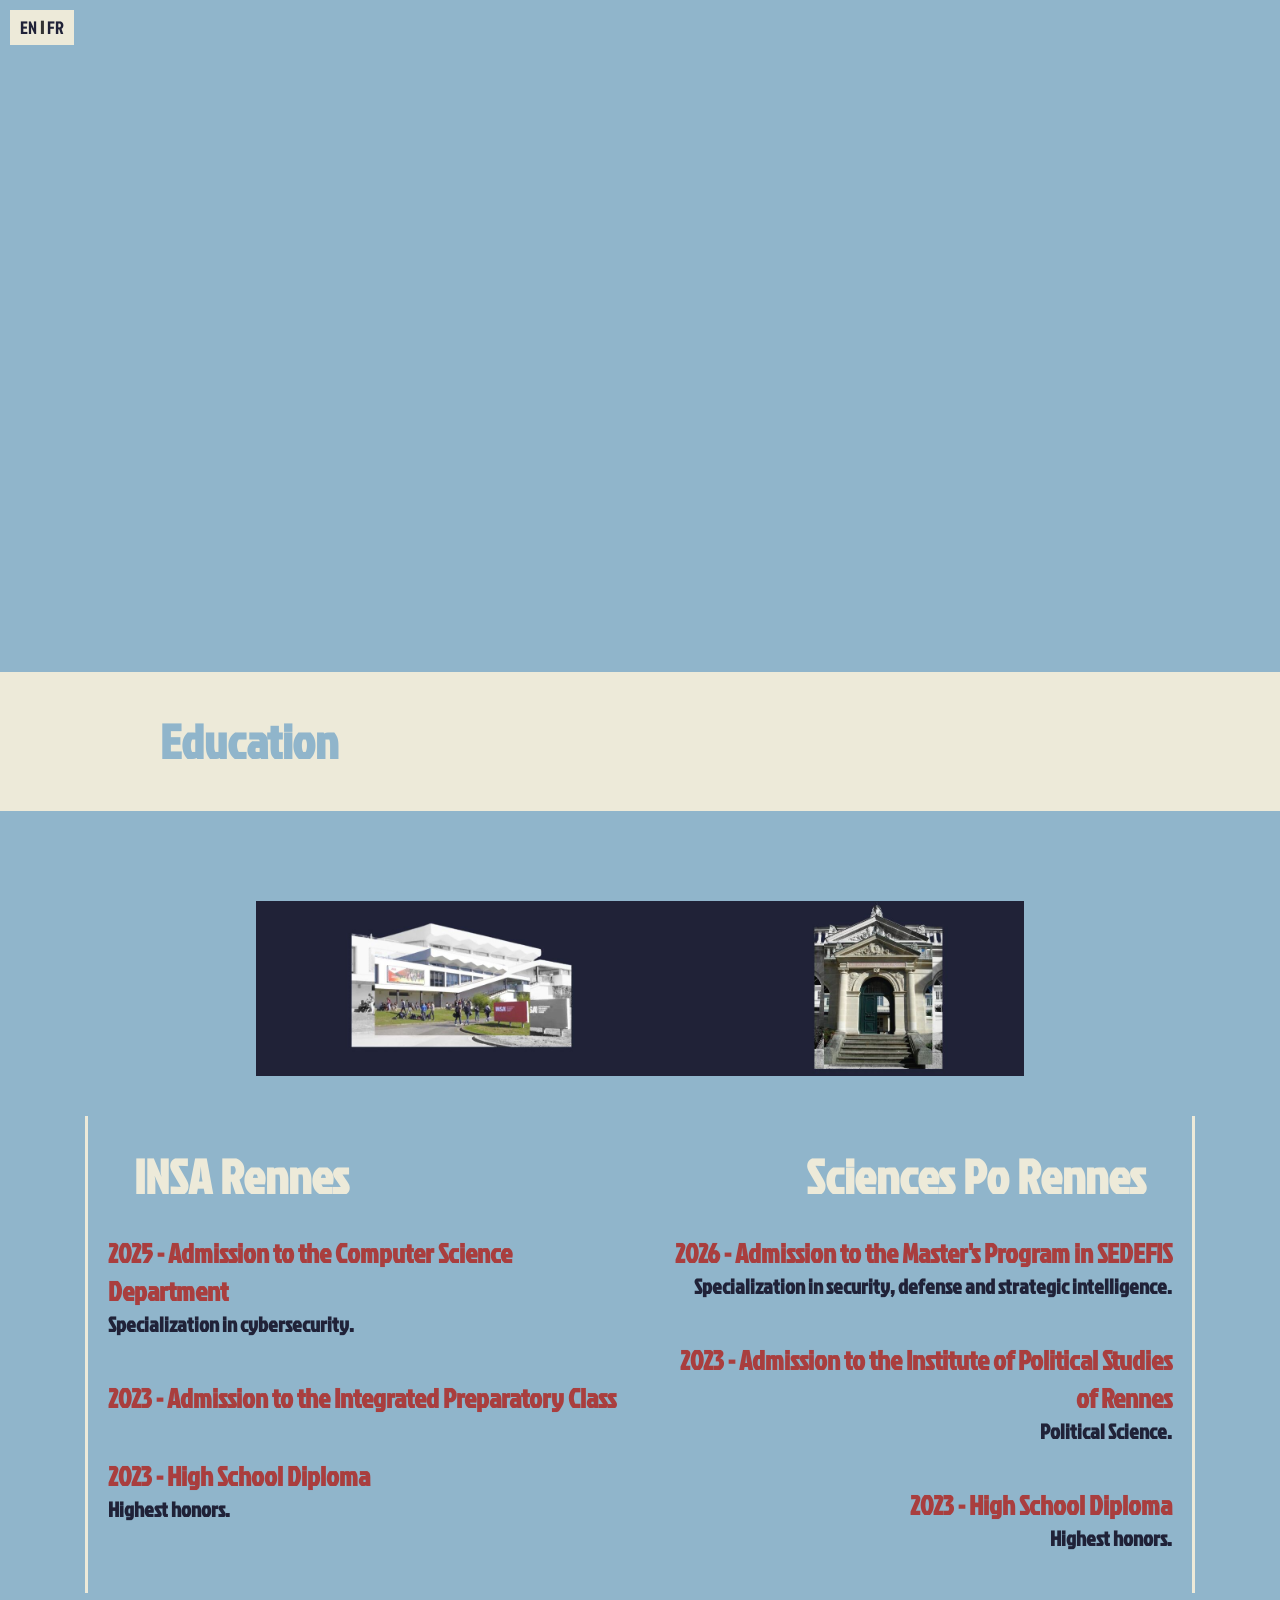
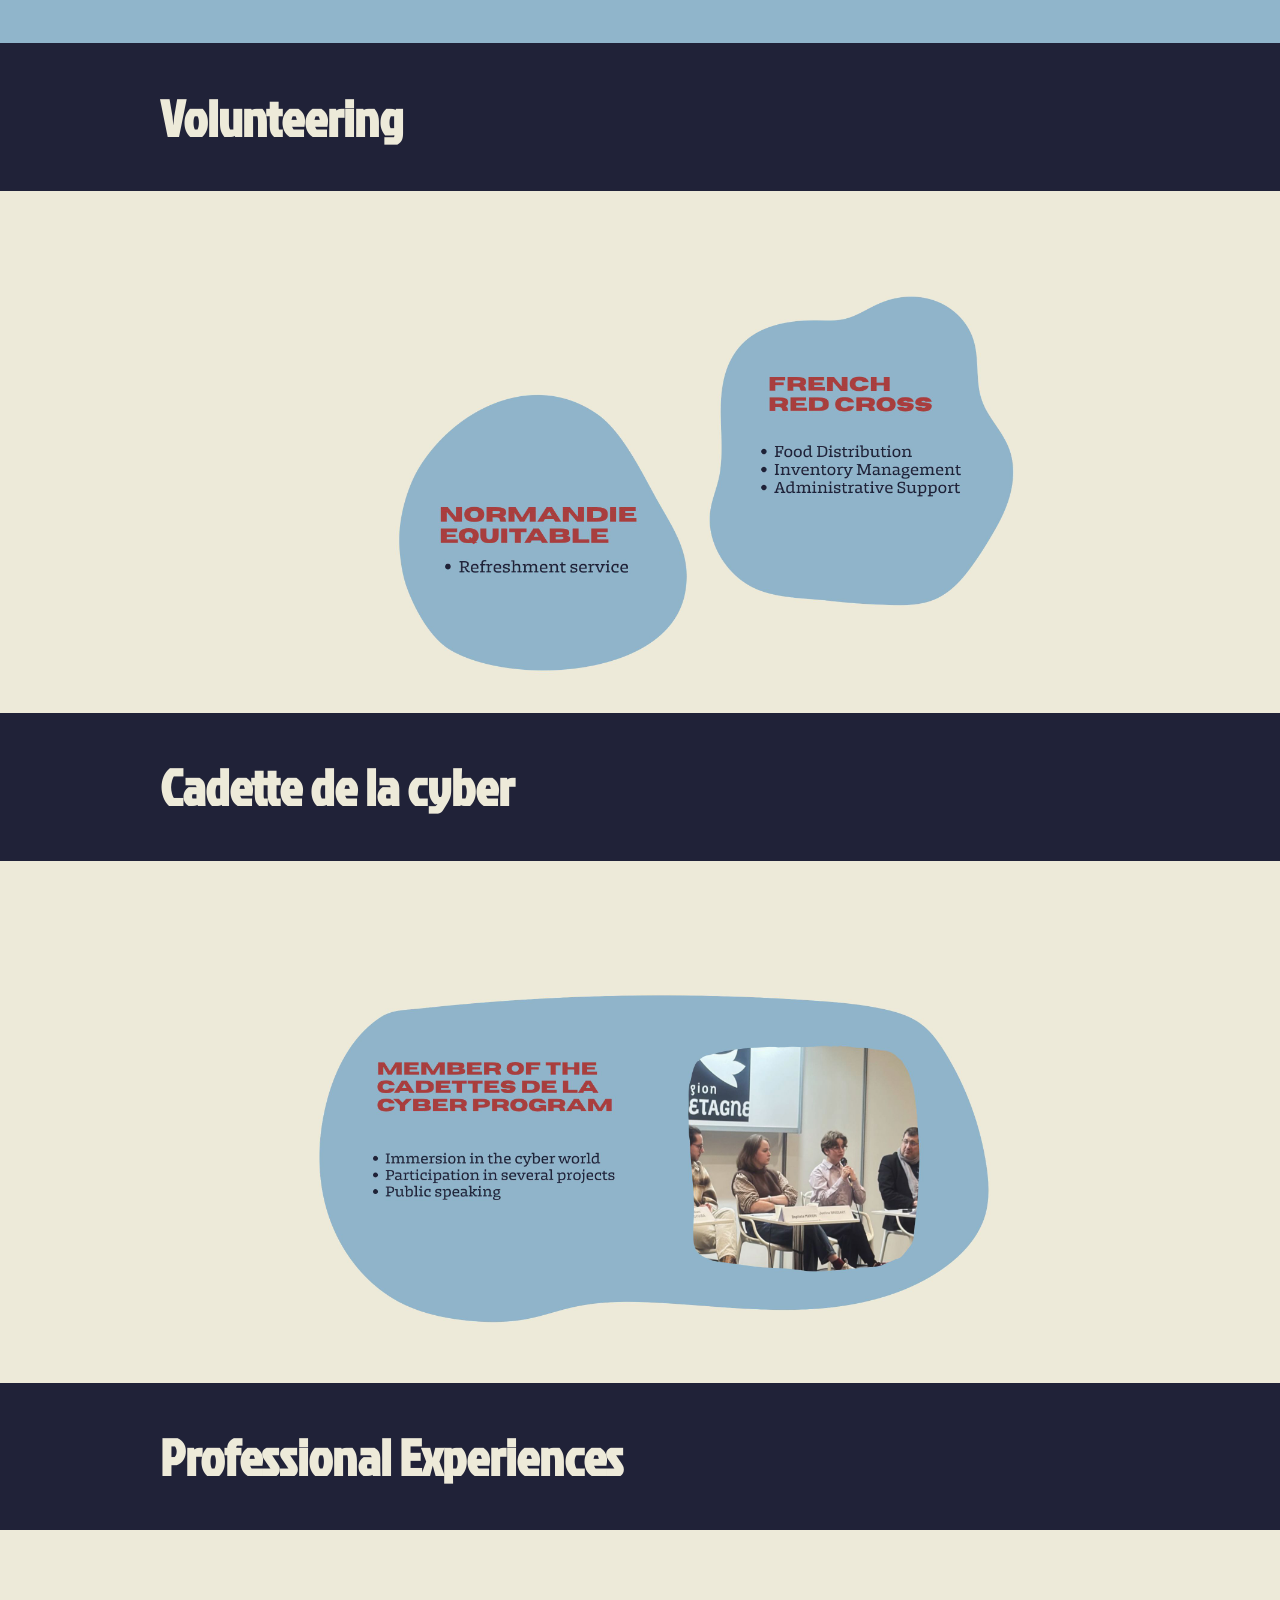
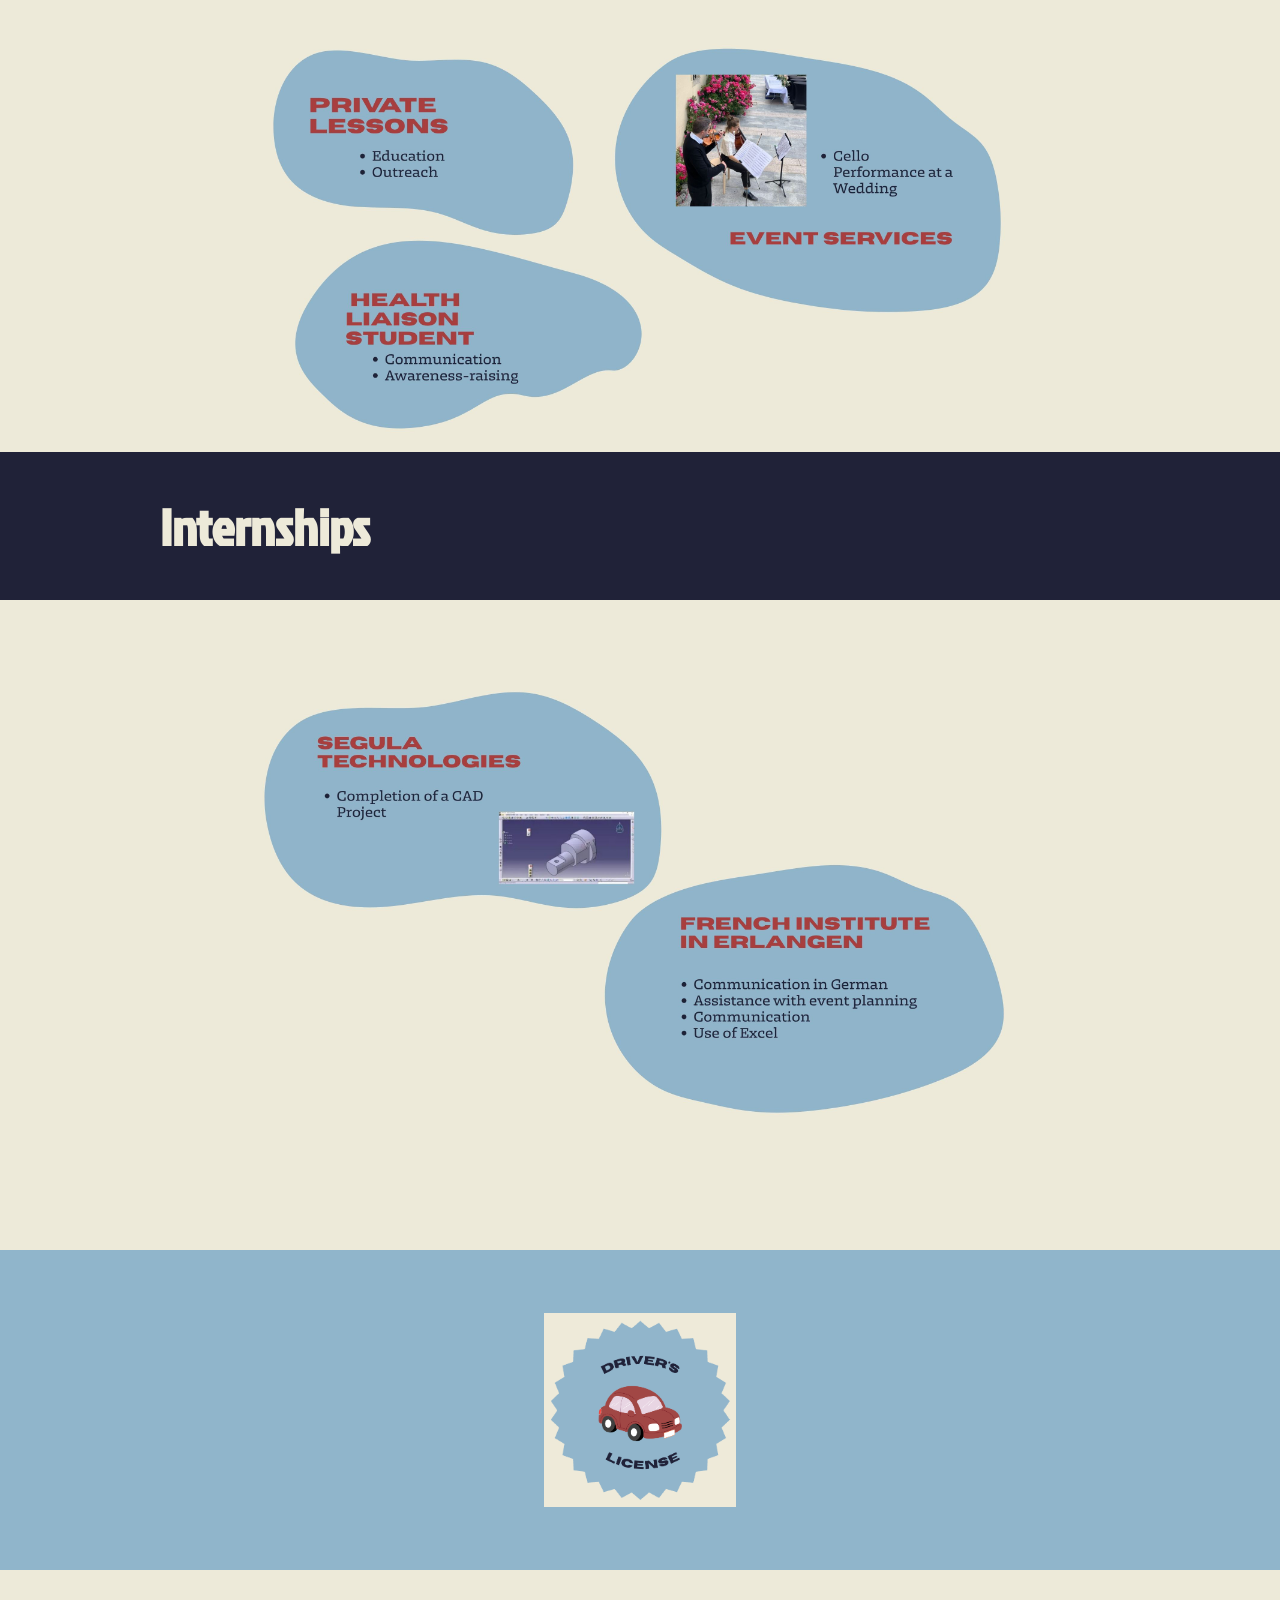
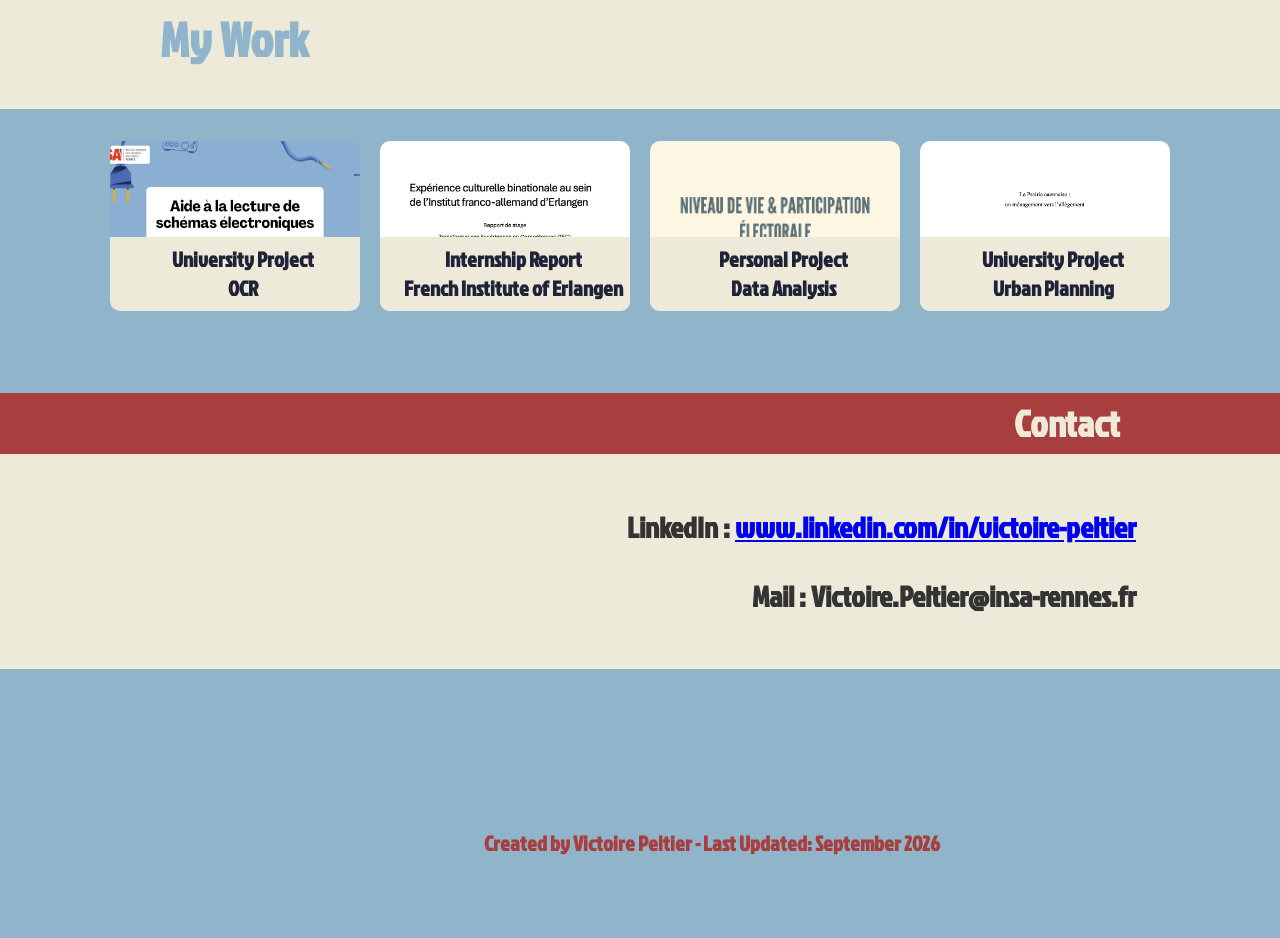
<file: public/index.html>
<!DOCTYPE html>
<html lang="en">
<head>
    <meta charset="UTF-8">
    <meta name="viewport" content="width=device-width, initial-scale=1.0">
    <title>Victoire Peltier</title>
    <link rel="stylesheet" href="style.css">

<link rel="preconnect" href="https://fonts.googleapis.com">
<link rel="preconnect" href="https://fonts.gstatic.com" crossorigin>
<link href="https://fonts.googleapis.com/css2?family=Abril+Fatface&family=Boldonse&family=DM+Serif+Text:ital@0;1&family=Jockey+One&family=Zilla+Slab:ital,wght@0,400;0,500;0,600;0,700;1,400;1,500;1,600;1,700&display=swap" rel="stylesheet">

</head>

<body>

    <div class="lang-switch">
    <a href="index.html">EN</a> |
    <a href="fr.html">FR</a>
    </div>

    <video autoplay loop muted playsinline class="header-video">
        <source src="presentation_en.mp4" type="video/mp4">
    </video>

    <div class="titre-formation">
        <h4>Education</h4>
    </div>

    <img src="formation.jpg" alt="image parcours" class="formation-image">

    <!-- Section Parcours -->
    <section class="parcours">

        <div class="frises-container">

            <!-- Frise gauche : INSA -->
            <div class="frise frise-gauche">

                <div class="titre-frise">
                    <h3>INSA Rennes</h3>
                </div>

                <div class="etape">
                    <h3>2025 - Admission to the Computer Science Department</h3>
                    <p>Specialization in cybersecurity.</p>
                </div>

                <div class="etape">
                    <h3>2023 - Admission to the Integrated Preparatory Class</h3>
                </div>

                <div class="etape">
                    <h3>2023 - High School Diploma</h3>
                    <p>Highest honors.</p>
                </div>
            </div>

            <!-- Frise droite -->
            <div class="frise frise-droite">


                 <div class="titre-frise">
                    <h3>Sciences Po Rennes</h3>
                </div>

                <div class="etape">
                    <h3>2026 - Admission to the Master's Program in SEDEFIS</h3>
                    <p>Specialization in security, defense and strategic intelligence.</p>
                </div>

                <div class="etape">
                    <h3>2023 - Admission to the Institute of Political Studies of Rennes</h3>
                    <p>Political Science.</p>
                </div>

                <div class="etape">
                    <h3>2023 - High School Diploma</h3>
                    <p>Highest honors.</p>
                </div>

            </div>

        </div>
    </section>

    <div  class="espace"></div> 

    <section class="blocs-canva"> 

        <div class="titre-canva">
            <h4>Volunteering</h4>
        </div>

        <img src="asso_en.jpg" alt="image asso" class="formation-image">

        <div class="titre-canva">
            <h4>Cadette de la cyber</h4>
        </div>

        <img src="cadette_en.jpg" alt="image cadette" class="formation-image">
    
        <div class="titre-canva">
            <h4>Professional Experiences</h4>
        </div>

         <img src="pro_en.jpg" alt="Internships" class="formation-image">

         <div class="titre-canva">
        <h4>Internships</h4>
        </div>

        <img src="stages_en.jpg" alt="Internships" class="formation-image">

    </section>
    
    <img src="permisB_en.png" alt="permis B" class="permis-image">

    <div class="titre-formation">
        <h4> My Work </h4>
    </div>


    <div class="galerie">

        <a href="https://github.com/victoirevictoire/etudes-pratiques" class="item">
            <div class="card">
                <img src="EP.jpg" alt="Projet 1">
                <div class="overlay">University Project<br>OCR</div>
            </div>
        </a>
        
        <a href="rapport_dFi.pdf" class="item">
            <div class="card">
                <img src="image_dFi.png" alt="Projet 2">
                <div class="overlay">Internship Report<br>French Institute of Erlangen</div>
            </div>
        </a>

        <a href="https://github.com/victoirevictoire/analyse_municipale" class="item">
            <div class="card">
                <img src="photo_municipales.png" alt="Projet 3">
                <div class="overlay">Personal Project<br>Data Analysis</div>
            </div>
        </a>

        <a href="Projet_Victoire.pdf" class="item">
            <div class="card">
                <img src="Photo_ATL.png" alt="Projet 4">
                <div class="overlay">University Project<br>Urban Planning</div>
            </div>
        </a>

    </div>

    <div  class="espace"></div>

    <div class="titre-contact">
        <h4>Contact</h4>
    </div>

    <div class="text-contact">
        <p>LinkedIn : <a href="https://www.linkedin.com/in/victoire-peltier">www.linkedin.com/in/victoire-peltier</a> </p>
        <p>Mail : Victoire.Peltier@insa-rennes.fr</p>
    </div>

    <footer class="footer">
    Created by Victoire Peltier - Last Updated: September 2026
    </footer>

    <script src="script.js"></script>

</body>
</html>
</file>
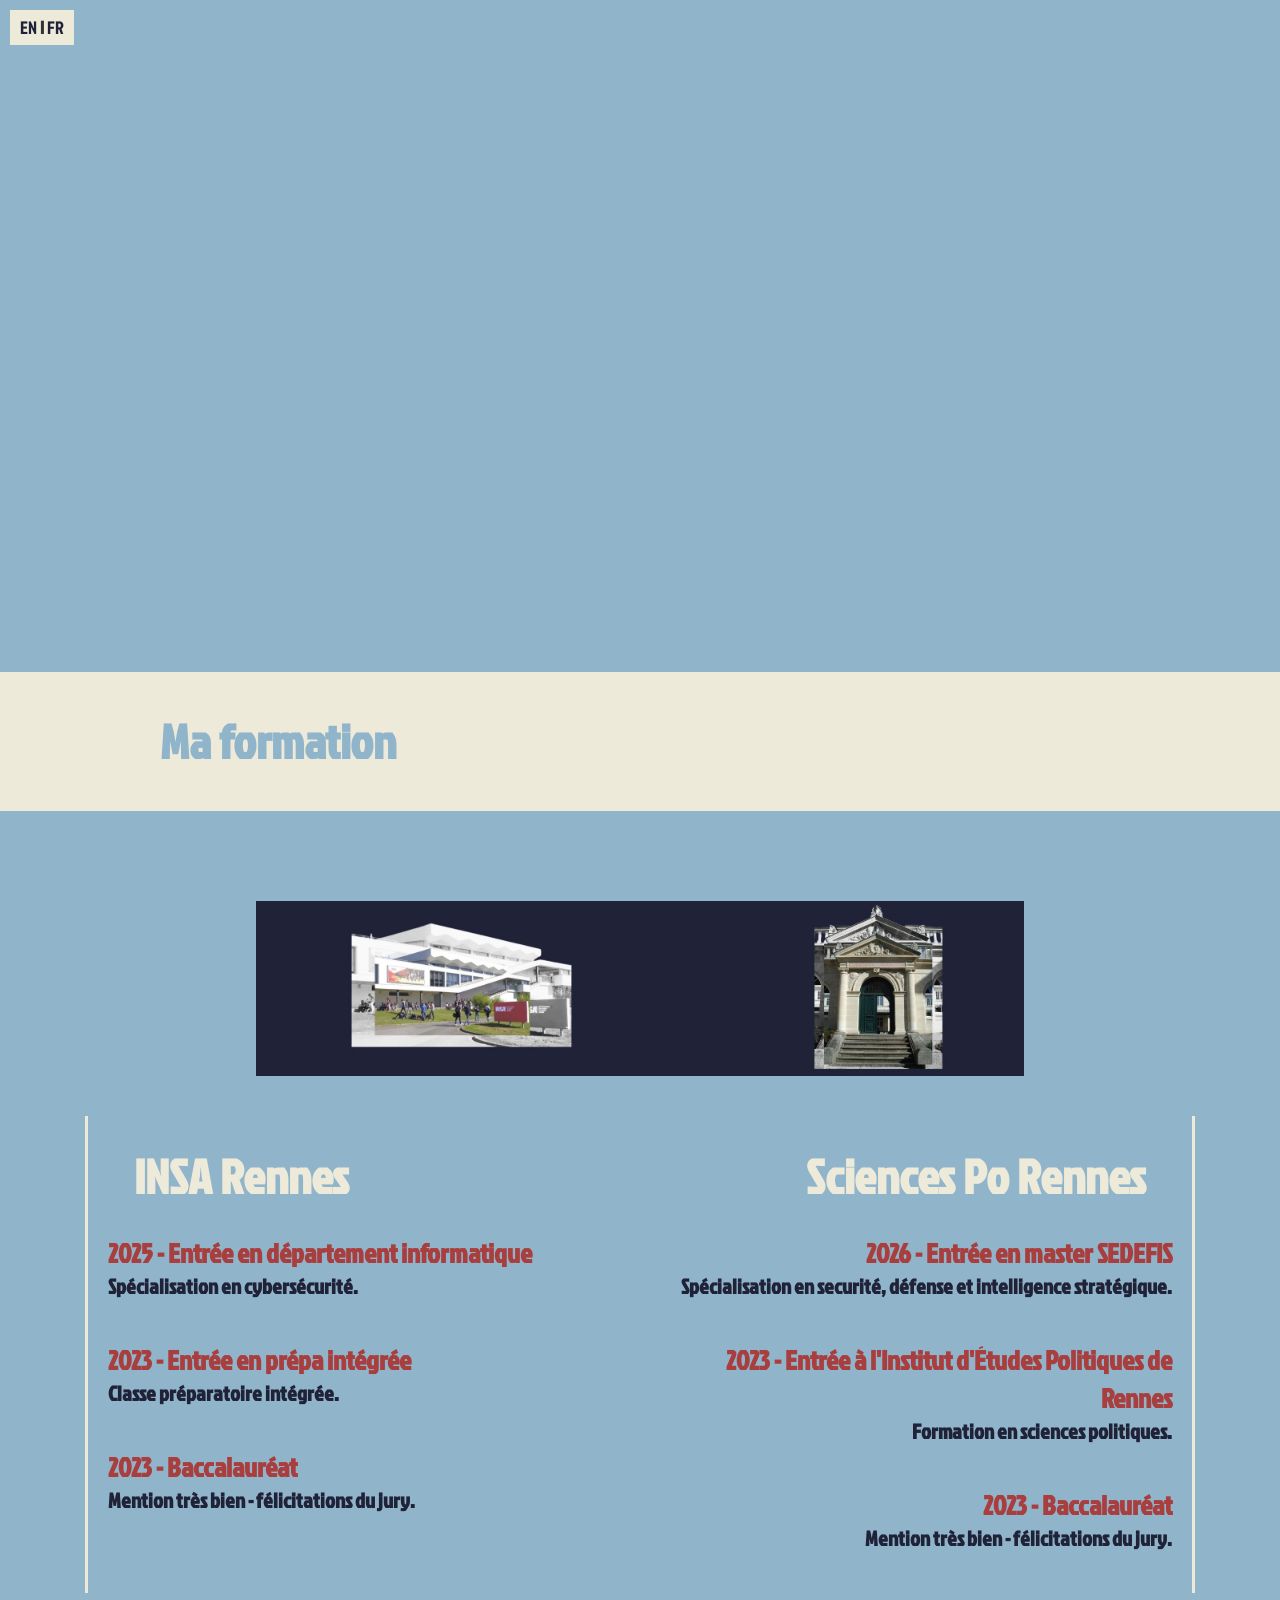
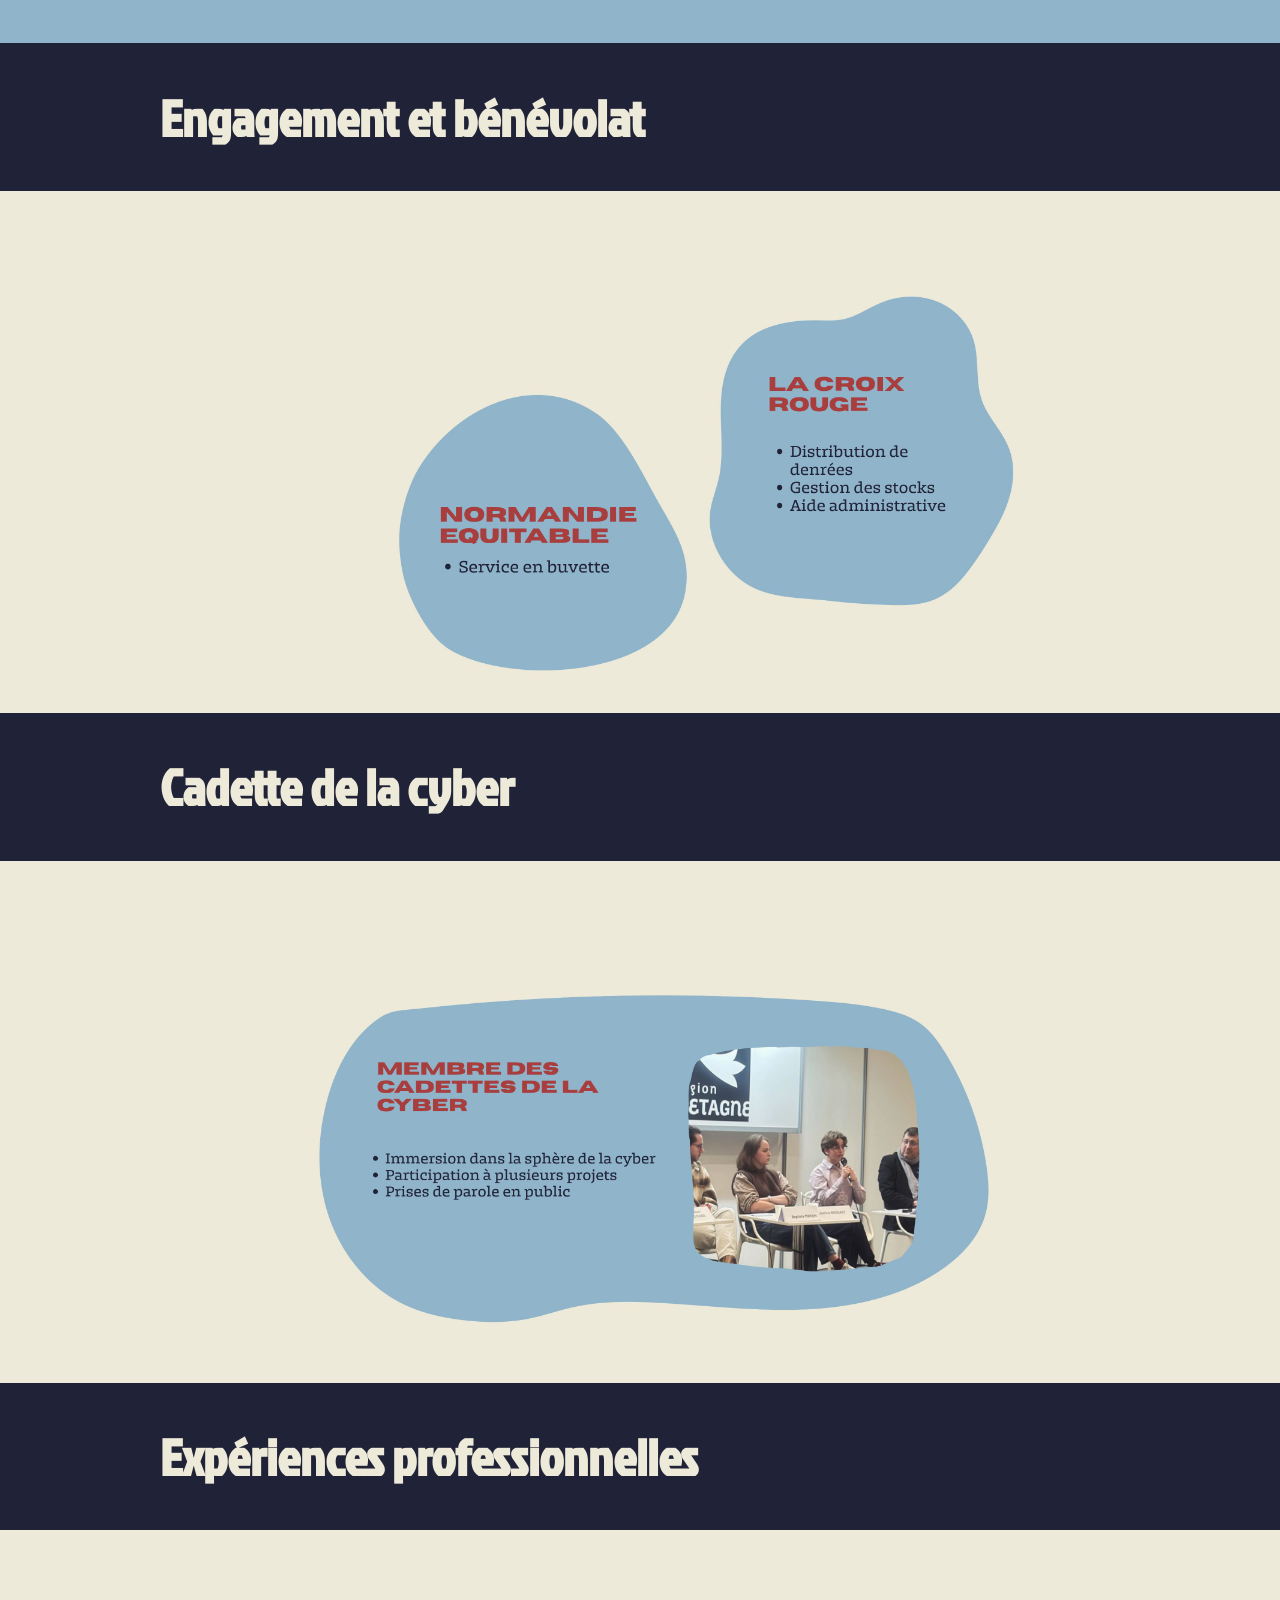
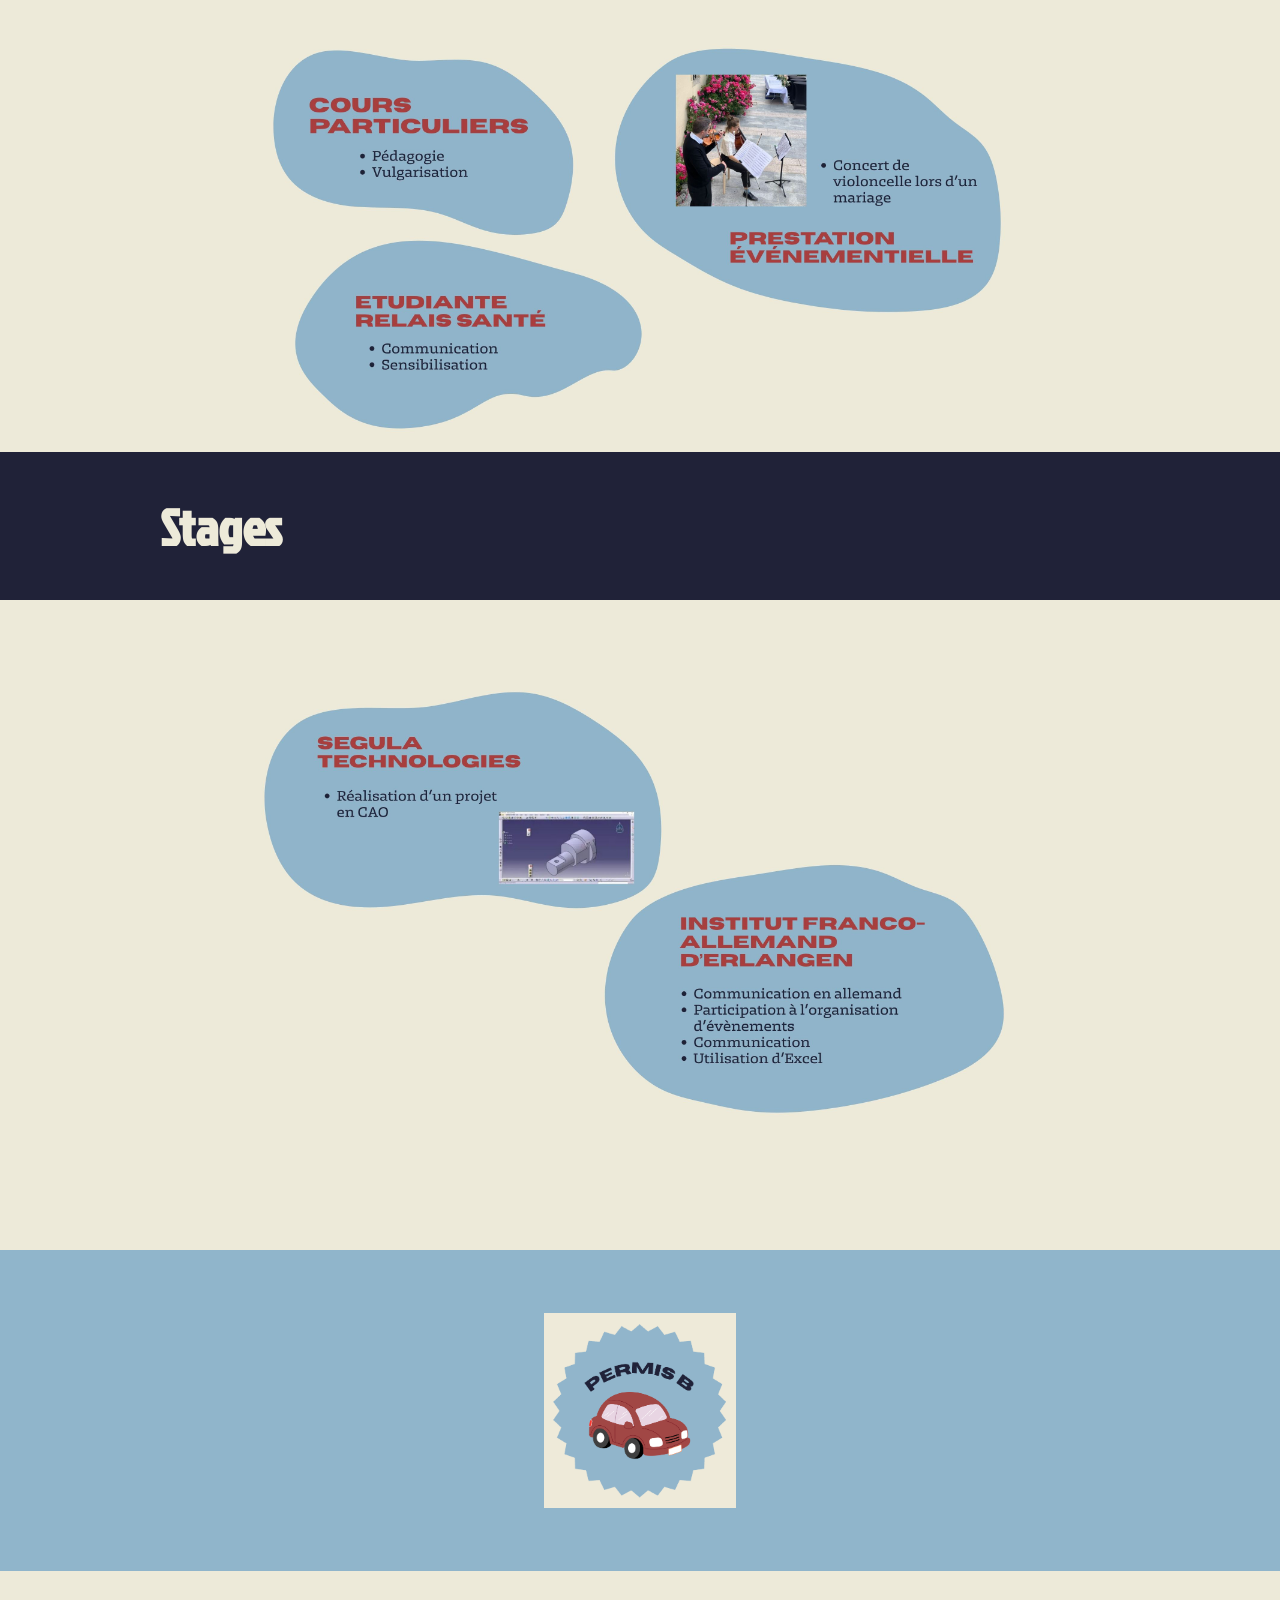
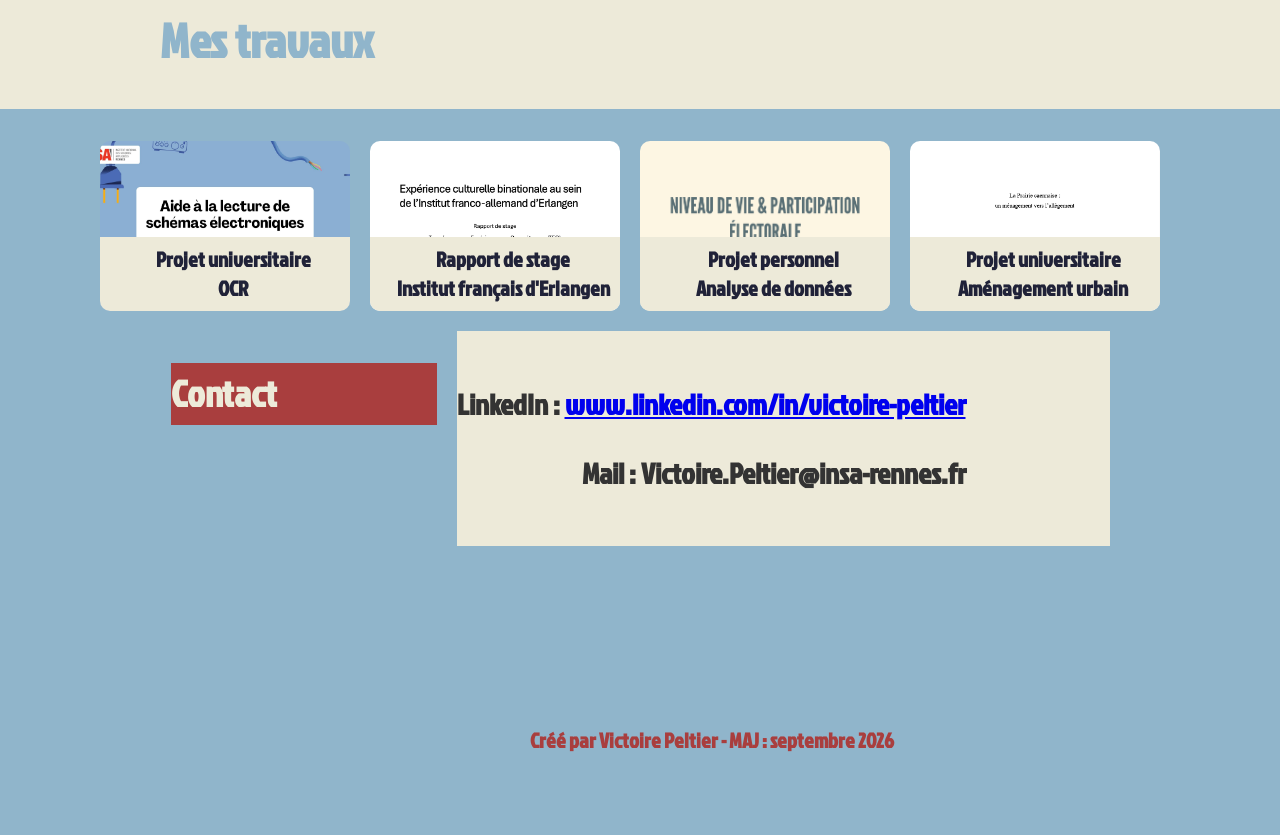
<file: public/fr.html>
<!DOCTYPE html>
<html lang="fr">
<head>
    <meta charset="UTF-8">
    <meta name="viewport" content="width=device-width, initial-scale=1.0">
    <title>Victoire Peltier</title>
    <link rel="stylesheet" href="style.css">

<link rel="preconnect" href="https://fonts.googleapis.com">
<link rel="preconnect" href="https://fonts.gstatic.com" crossorigin>
<link href="https://fonts.googleapis.com/css2?family=Abril+Fatface&family=Boldonse&family=DM+Serif+Text:ital@0;1&family=Jockey+One&family=Zilla+Slab:ital,wght@0,400;0,500;0,600;0,700;1,400;1,500;1,600;1,700&display=swap" rel="stylesheet">

</head>

<body>

    <div class="lang-switch">
    <a href="index.html">EN</a> |
    <a href="fr.html">FR</a>
    </div>

    <video autoplay loop muted playsinline class="header-video">
        <source src="presentation.mp4" type="video/mp4">
    </video>

    <div class="titre-formation">
        <h4>Ma formation</h4>
    </div>

    <img src="formation.jpg" alt="image parcours" class="formation-image">

    <!-- Section Parcours -->
    <section class="parcours">

        <div class="frises-container">

            <!-- Frise gauche : INSA -->
            <div class="frise frise-gauche">

                <div class="titre-frise">
                    <h3>INSA Rennes</h3>
                </div>

                <div class="etape">
                    <h3>2025 - Entrée en département informatique</h3>
                    <p>Spécialisation en cybersécurité.</p>
                </div>

                <div class="etape">
                    <h3>2023 - Entrée en prépa intégrée </h3>
                    <p>Classe préparatoire intégrée.</p>
                </div>

                <div class="etape">
                    <h3>2023 - Baccalauréat</h3>
                    <p>Mention très bien - félicitations du jury.</p>
                </div>
            </div>

            <!-- Frise droite -->
            <div class="frise frise-droite">


                 <div class="titre-frise">
                    <h3>Sciences Po Rennes</h3>
                </div>

                <div class="etape">
                    <h3>2026 - Entrée en master SEDEFIS</h3>
                    <p>Spécialisation en securité, défense et intelligence stratégique.</p>
                </div>

                <div class="etape">
                    <h3>2023 - Entrée à l'Institut d'Études Politiques de Rennes</h3>
                    <p>Formation en sciences politiques.</p>
                </div>

                <div class="etape">
                    <h3>2023 - Baccalauréat</h3>
                    <p>Mention très bien - félicitations du jury.</p>
                </div>

            </div>

        </div>
    </section>

    <div  class="espace"></div> 

    <section class="blocs-canva"> 

        <div class="titre-canva">
            <h4>Engagement et bénévolat</h4>
        </div>

        <img src="asso.jpg" alt="image asso" class="formation-image">

        <div class="titre-canva">
            <h4>Cadette de la cyber</h4>
        </div>

        <img src="cadette.jpg" alt="image cadette" class="formation-image">
    
        <div class="titre-canva">
            <h4>Expériences professionnelles</h4>
        </div>

        <img src="pro.jpg" alt="Expériences professionnelles" class="formation-image">

        <div class="titre-canva">
        <h4>Stages</h4>
        </div>


        <img src="stages.jpg" alt="Stages" class="formation-image">



    </section>
    

    <img src="permisB.png" alt="permis B" class="permis-image">

    <div class="titre-formation">
        <h4> Mes travaux </h4>
    </div>


    <div class="galerie">

        
        <a href="https://github.com/victoirevictoire/etudes-pratiques" class="item">
            <div class="card">
                <img src="EP.jpg" alt="Projet 1">
                <div class="overlay">Projet universitaire<br>OCR</div>
            </div>
        </a>

        <a href="rapport_dFi.pdf" class="item">
            <div class="card">
                <img src="image_dFi.png" alt="Projet 2">
                <div class="overlay">Rapport de stage<br>Institut français d'Erlangen</div>
            </div>
        </a>

        <a href="https://github.com/victoirevictoire/analyse_municipale" class="item">
            <div class="card">
                <img src="photo_municipales.png" alt="Projet 3">
                <div class="overlay">Projet personnel<br>Analyse de données</div>
            </div>
        </a>

        <a href="Projet_Victoire.pdf" class="item">
            <div class="card">
                <img src="Photo_ATL.png" alt="Projet 4">
                <div class="overlay">Projet universitaire<br>Aménagement urbain</div>
            </div>
        </a>

        

    <div  class="espace"></div>

    <div class="titre-contact">
        <h4>Contact</h4>
    </div>

    <div class="text-contact">
        <p>LinkedIn : <a href="https://www.linkedin.com/in/victoire-peltier">www.linkedin.com/in/victoire-peltier</a> </p>
        <p>Mail : Victoire.Peltier@insa-rennes.fr</p>
    </div>

    <footer class="footer">
    Créé par Victoire Peltier - MAJ : septembre 2026
    </footer>

    <script src="script.js"></script>

</body>
</html>
</file>
<file: public/style.css>
body {
    margin: 0;
    font-family: "Jockey One", sans-serif;
    font-weight: 700;
    font-size: 3.2rem;
    font-style: normal;
    background: #90b5cb;
    color: #333;
}


.lang-switch {
    position: fixed;
    top: 10px;
    left: 10px;
    font-size: 1.1rem;
    z-index: 1000;
    background: #edead9;
    padding: 5px 10px;
}

.lang-switch a {
    color: #202238;
    text-decoration: none;
    font-weight: 400;
}

.lang-switch a:hover {
    text-decoration: underline;
}



.header-video {
  width: 100%;
  height: auto;
  display: block;
  margin:0;
}


.espace {
    height: 50px;
    display: block;
}

.banniere {
    background: #a93e3e;
    color: #edead9;
    padding: 15px 75px;
    text-align: center;
    display: block;
}


.formation-image {
    width: 60%;
    height: auto;
    display: block;
    margin-top : 10vh;
    margin-left:auto;
    margin-right:auto;
    display: block;
}

.permis-image {
    width: 15%;
    margin-top: 7vh;
    margin-bottom: 7vh;
    height: auto;
    display: block;
    margin-left:auto;
    margin-right:auto;
    display: block;
}


.titre-formation {
    font-size: 3rem;
    text-align: left;
    background: #edead9;
    color: #90b5cb;
    padding-left: 10rem;
    padding-top: 0.2rem;
    padding-bottom: 0.2rem;
    margin-bottom: 2rem;
    margin-top: 2rem;
    line-height: 0.1; 
    display: block;
}

.titre-canva {
    text-align: left;
    background: #202238;
    color: #edead9;
    padding-left: 10rem;
     padding-top: 0.2rem;
    padding-bottom: 0.2rem;
    margin-bottom: 0;
    margin-top: 0;
    line-height: 0.1;
    display: block;
}

/* Section parcours */
.parcours {
    text-align: center;
    display: block;
}

.frises-container {
    display: flex;
    justify-content: center;
    gap: 40px;
    margin-top: 40px;
}

.frise {
    width: 40%;
    border-left: 3px solid #edead9;
    padding-left: 20px;
}

.frise-droite {
    border-left: none;
    border-right: 3px solid #edead9;
    padding-left: 0;
    padding-right: 20px;
    text-align: right;
}

.frise-gauche {
    text-align: left;
}

.etape {
    margin-bottom: 40px;
    display: block;
}

.titre-frise h3 {
    margin: 5%;
    font-size: 3rem;
    color: #edead9;
    display: block;
}

.etape h3 {
    margin: 0;
    font-size: 1.7rem;
    color: #a93e3e;
    display: block;
}

.etape p {
    margin: 0;
    font-size: 1.3rem;
    color: #202238;
    display: block;
}

.blocs-canva {
    background-color: #edead9;
    padding-bottom: 10%;
    display: block;
}

/* Travaux */
.travaux {
    padding: 40px 20px;
    text-align: center;
    display: block;
}

.travaux h2 {
    font-style: normal;
    text-align: right;
    background: #edead9;
    color: #90b5cb;
    padding-right: 10rem;
    margin-bottom: 0;
    display: block;
}

.galerie {
    display: flex;
    justify-content: center;
    gap: 20px;
    flex-wrap: wrap;
}

.card {
    position: relative;
    width: 250px;          /* largeur fixe */
    height: 170px;         /* hauteur fixe */
    border-radius: 10px;
    overflow: hidden;
    background-color: #edead9;
    color: #202238;
    /* box-shadow: 0 4px 10px rgba(0,0,0,0.15); */
}

.card img {
    width: 100%;
    height: 100%;
    object-fit: cover;
    transition: transform 0.3s;
}

.card:hover img {
    transform: scale(1.05);
}

.overlay {
    position: absolute;
    bottom: 0;
    left: 0;
    width: 100%;
    padding: 8px;
    background: #edead9;
    color: #202238;
    pointer-events: none; /* permet de cliquer sur la carte */
    font-size: 1.3rem;
    text-align: center;
}

.titre-contact h4 {
    font-size: 2.3rem;
    text-align: right;
    background: #a93e3e;
    color: #edead9;
    padding-right: 10rem;
    padding-top: 1.8rem;
    padding-bottom: 1.8rem;
    margin-bottom:0;
    margin-top: 2rem;
    line-height: 0.1; /* ← clé pour réduire la hauteur */
    display: block;
}

.text-contact {
    font-size: 1.8rem;
    text-align: right;
    background: #edead9;
    color: #333;
    padding-right: 9rem;
    padding-top:1.5rem;
    padding-bottom:1.5rem;
    margin-top:0;
    display: block;
}

.footer {
    font-size: 1.3rem;
    text-align: center;
    background: #90b5cb;
    color: #a93e3e;
    padding-left: 9rem;
    margin-top:10rem;
    margin-bottom:5rem
}

/* --- VERSION SMARTPHONE --- */
@media (max-width: 600px) {

    body {
        font-size: 1.6rem;
    }

    .lang-switch {
        font-size: 0.9rem;
        padding: 4px 8px;
    }

    .banniere {
        padding: 10px 20px;
        font-size: 2rem;
    }

    .formation-image {
        width: 90%;
        margin-top: 5vh;
    }

    .permis-image {
        width: 40%;
        margin-top: 4vh;
        margin-bottom: 4vh;
    }

    .titre-formation,
    .titre-canva {
        font-size: 1.8rem;
        padding-left: 2rem;
        padding-top: 0.4rem;
        padding-bottom: 0.4rem;
        line-height: 1.1;
        text-align: center;
    }

    .frises-container {
        flex-direction: column;
        gap: 20px;
        margin-top: 20px;
    }

    .frise {
        width: 90%;
        border-left: none;
        border-right: none;
        padding-left: 0;
        padding-right: 0;
        text-align: left;
    }

    .etape h3 {
        font-size: 1.4rem;
    }

    .etape p {
        font-size: 1.1rem;
    }

    .travaux h2 {
        font-size: 2rem;
        padding-right: 2rem;
        text-align: center;
    }

    .galerie {
        flex-direction: column;
        gap: 15px;
    }

    .card {
        width: 100%;
        height: auto;
        aspect-ratio: 16/9;
    }

    .overlay {
        font-size: 1rem;
        padding: 6px;
    }

    .titre-contact h4 {
        font-size: 1.8rem;
        padding-right: 2rem;
        padding-top: 1rem;
        padding-bottom: 1rem;
        text-align: center;
    }

    .text-contact {
        font-size: 1.3rem;
        padding-right: 2rem;
        padding-top: 1rem;
        padding-bottom: 1rem;
        text-align: center;
    }

    .footer {
        font-size: 1rem;
        padding-left: 0;
        margin-top: 4rem;
        margin-bottom: 2rem;
    }
}
</file>
